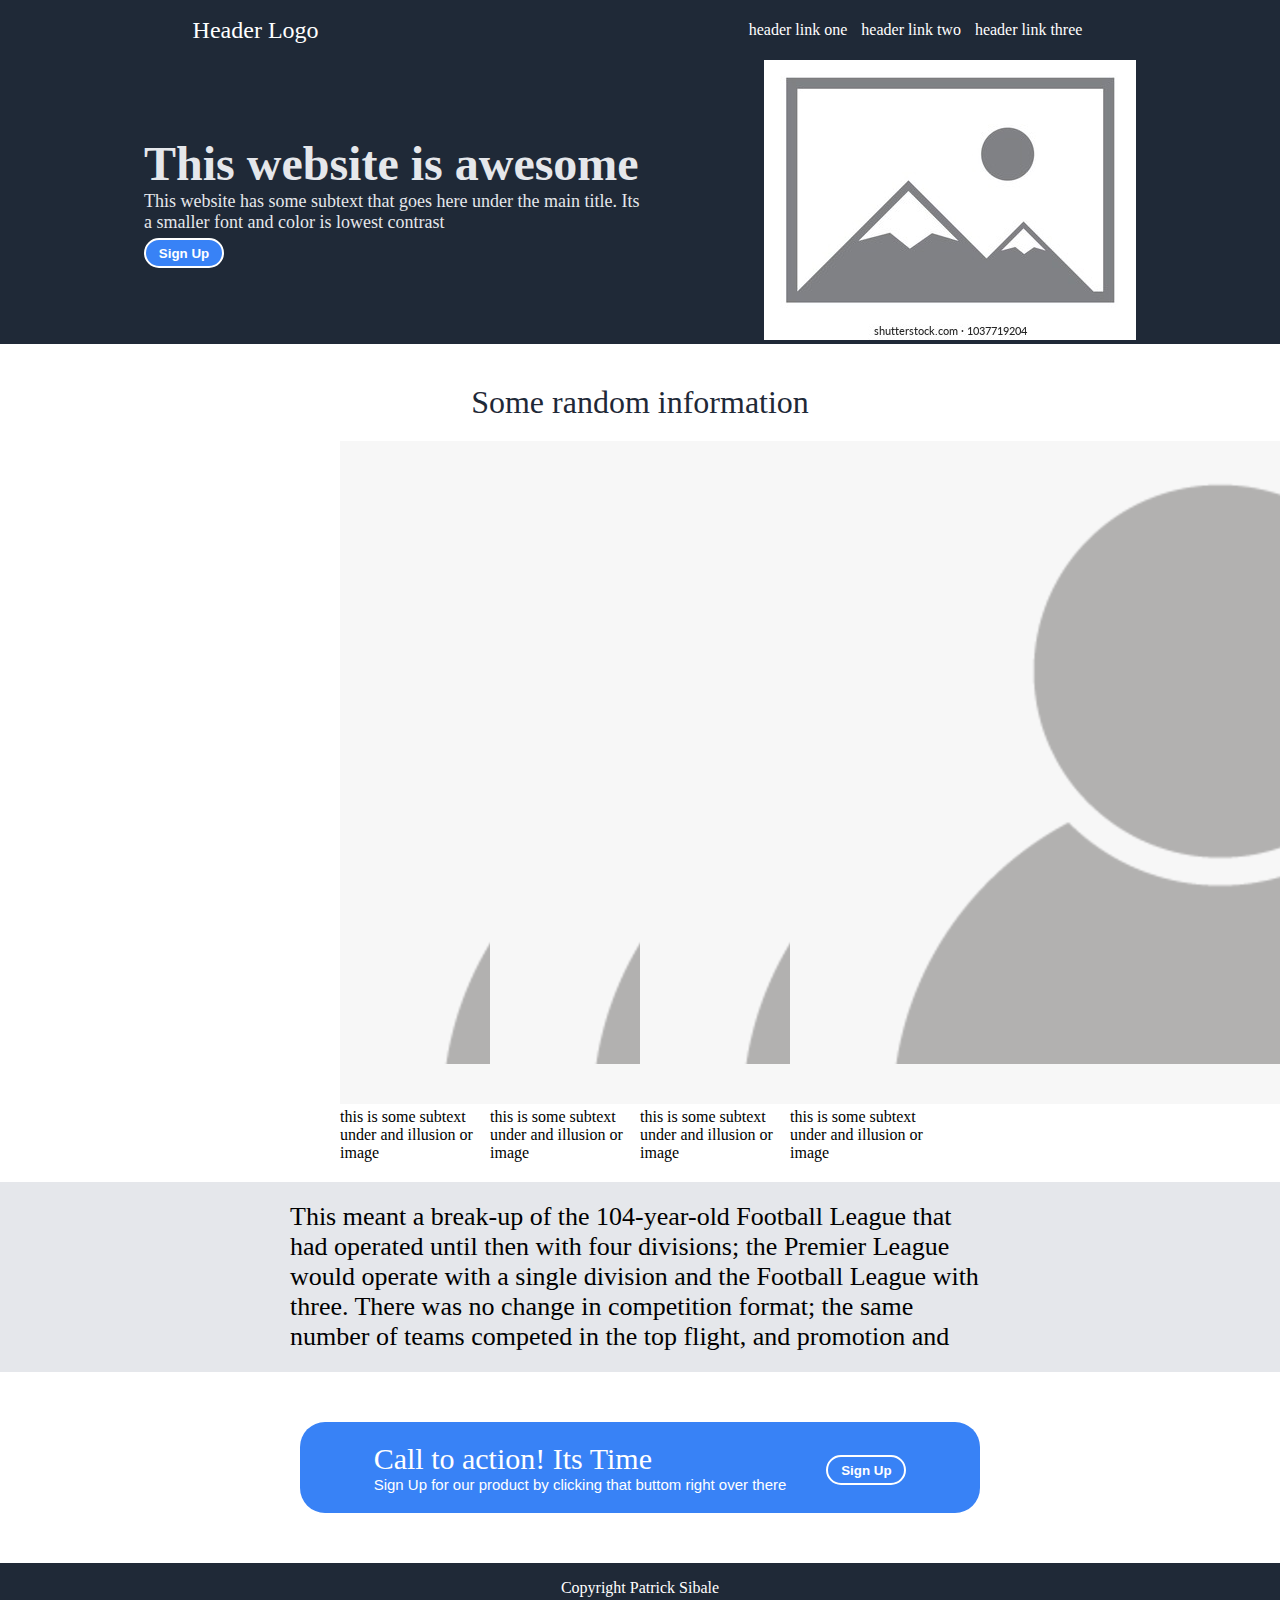
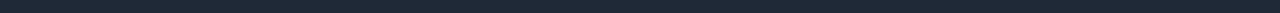
<file: Project_landing Page assignment/index.html>
<!DOCTYPE html>
<html lang="en">
<head>
  <meta charset="UTF-8">
  <meta http-equiv="X-UA-Compatible" content="IE=edge">
  <meta name="viewport" content="width=device-width, initial-scale=1.0">
  <title>Landing Page Assignment</title>
  <link rel="stylesheet" href="style.css">
</head>
<body>
  <div class="container">
    <div class="header">
        <div class="left">Header Logo</div>
        <div class="right">
            <div class="list">
                <ul>
                <li>header link one</li>
                <li>header link two</li>
                <li>header link three</li>
                </ul>
                
            </div>
        </div>
    </div>
    <div class="section1">
        <div class="desc">
            <div class="h5">This website is awesome</div>
            <div class="sub">This website has some subtext that goes here under the main title.
                Its a smaller font and color is lowest contrast
            </div>
            <button> Sign Up</button>
        </div>
        <div class="place">
            <img src="place.jpg" alt ="Place Holder Img">
        </div>
    </div>
    <div class="section2">
        <div class="info">
            Some random information
        </div>
        <div class="profiles">
            <div class="item">
                <img src ="pf.png">
                <div>this is some subtext under and illusion or image</div>
            </div>
            <div class="item">
                <img src ="pf.png">
                <div>this is some subtext under and illusion or image</div>
            </div>
            <div class="item">
                <img src ="pf.png">
                <div>this is some subtext under and illusion or image</div>
            </div>
            <div class="item">
                <img src ="pf.png">
                <div>this is some subtext under and illusion or image</div>
            </div>
        </div>

    </div>
    <div class="section3">
        <div class="quote">This meant a break-up of the 104-year-old Football
            League that had operated until 
            then with four divisions; the Premier League would operate with a single
            division and the Football League with three. There was no change in 
            competition format; the same number of teams competed in the top flight, 
            and promotion and</div>
    </div>
    <div class="section4">
        <div class="call">
            <div class="tx">Call to action! Its Time</div>
            <div class="te">Sign Up for our product by clicking that buttom right over there</div>
        </div>
        <div class="sign">
            <button>Sign Up</button>
        </div>
    </div>
    <div class="footer">
        <div>Copyright Patrick Sibale</div>
    </div>
  </div>
</body>
</html>
</file>
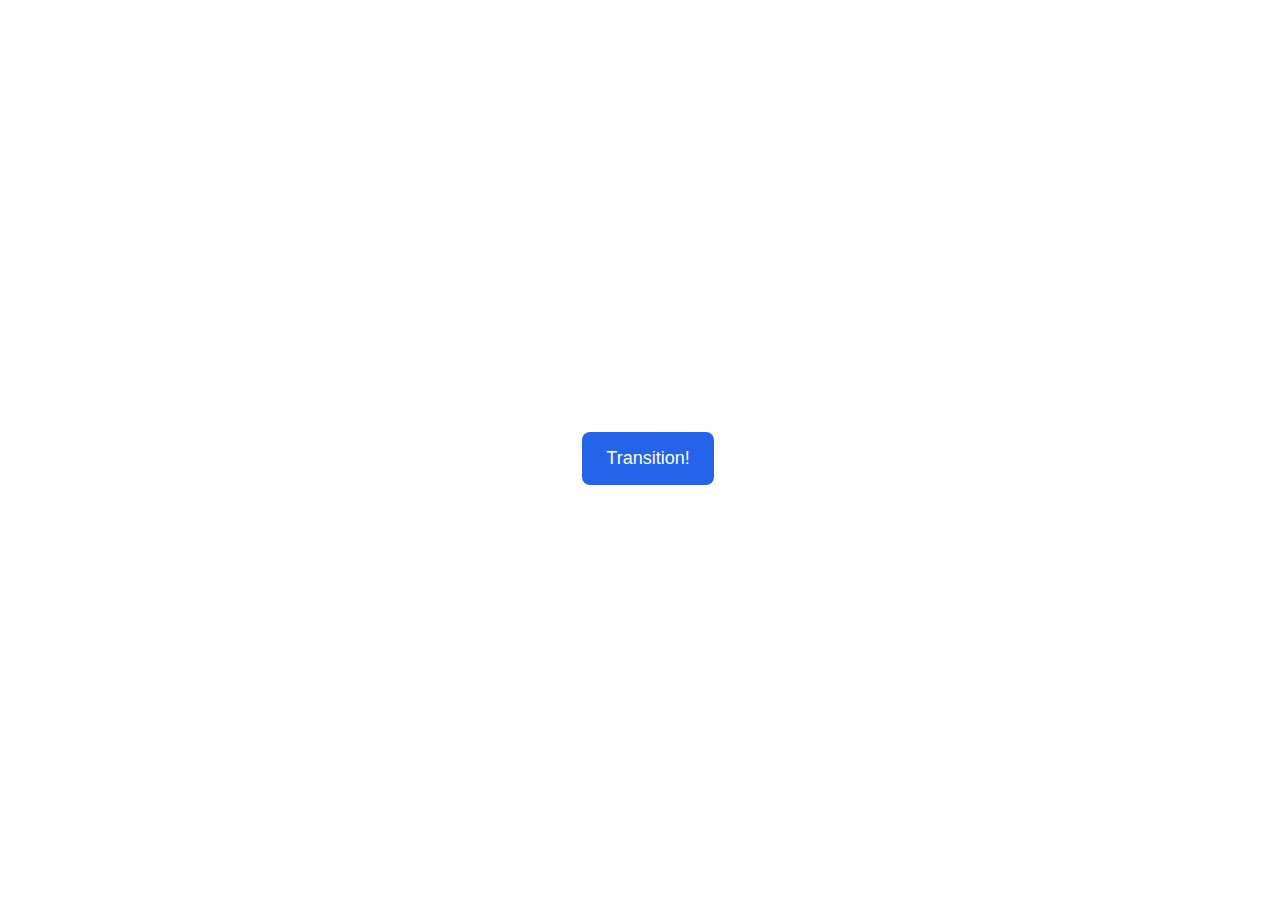
<file: css exercises/animation/01-button-hover/index.html>
<!DOCTYPE html>
<html lang="en">
  <head>
    <meta charset="UTF-8" />
    <meta http-equiv="X-UA-Compatible" content="IE=edge" />
    <meta name="viewport" content="width=device-width, initial-scale=1.0" />
    <title>Button Hover</title>
    <link rel="stylesheet" href="style.css" />
  </head>
  <body>
    <div id="transition-container">
      <button>Transition!</button>
    </div>
  </body>
</html>
</file>
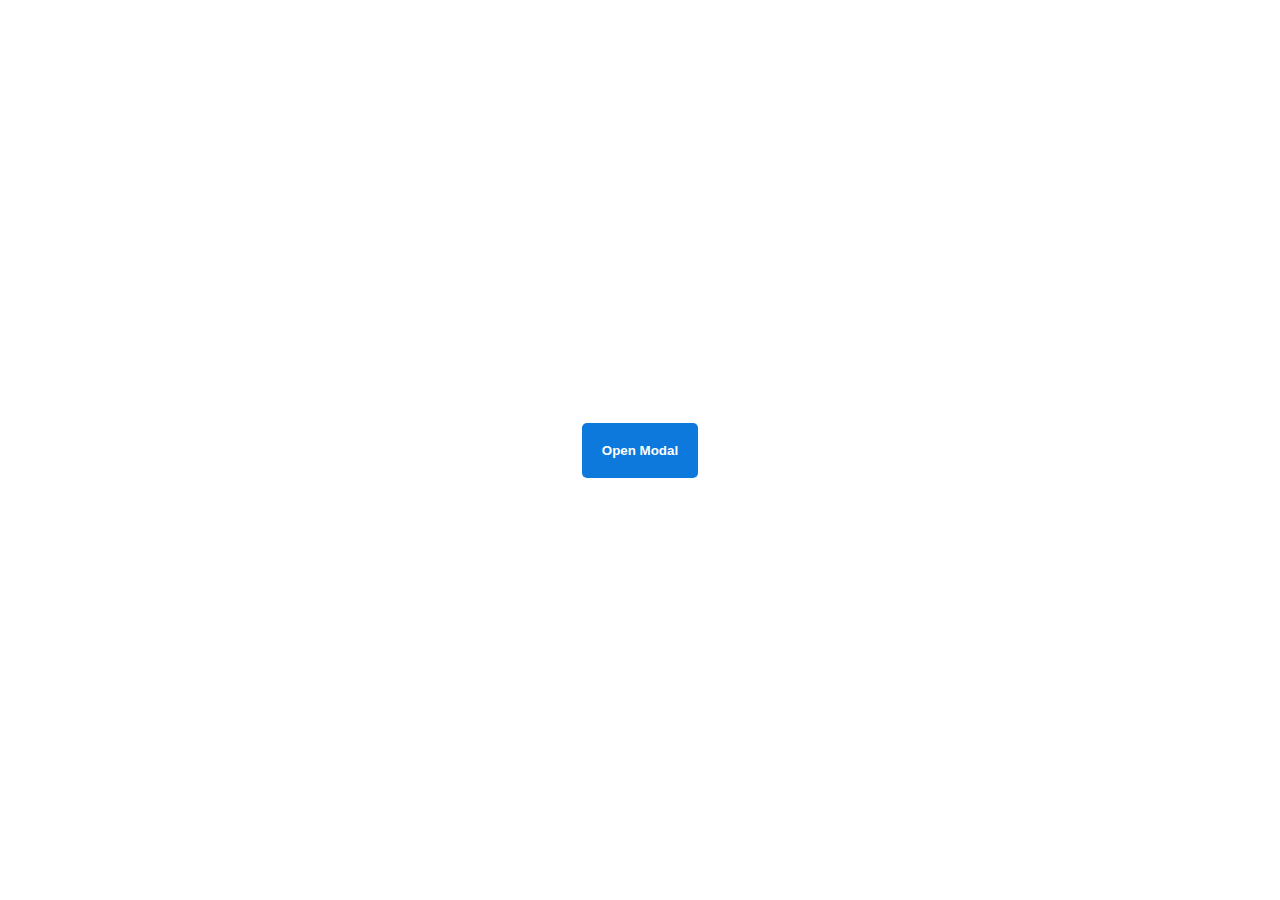
<file: css exercises/animation/02-pop-up/index.html>
<!DOCTYPE html>
<html lang="en">
  <head>
    <meta charset="UTF-8" />
    <meta http-equiv="X-UA-Compatible" content="IE=edge" />
    <meta name="viewport" content="width=device-width, initial-scale=1.0" />
    <title>Popup</title>
    <link rel="stylesheet" href="style.css" />
  </head>
  <body>
    <div class="backdrop"></div>
    <div class="popup-modal">
      <h1>Look at me!</h1>
      <p>I'm a pop up dialog!</p>
      <button id="close-modal">Close Modal</button>
    </div>
    <div class="button-container">
      <button id="trigger-modal">Open Modal</button>
    </div>
    <script src="script.js"></script>
  </body>
</html>
</file>
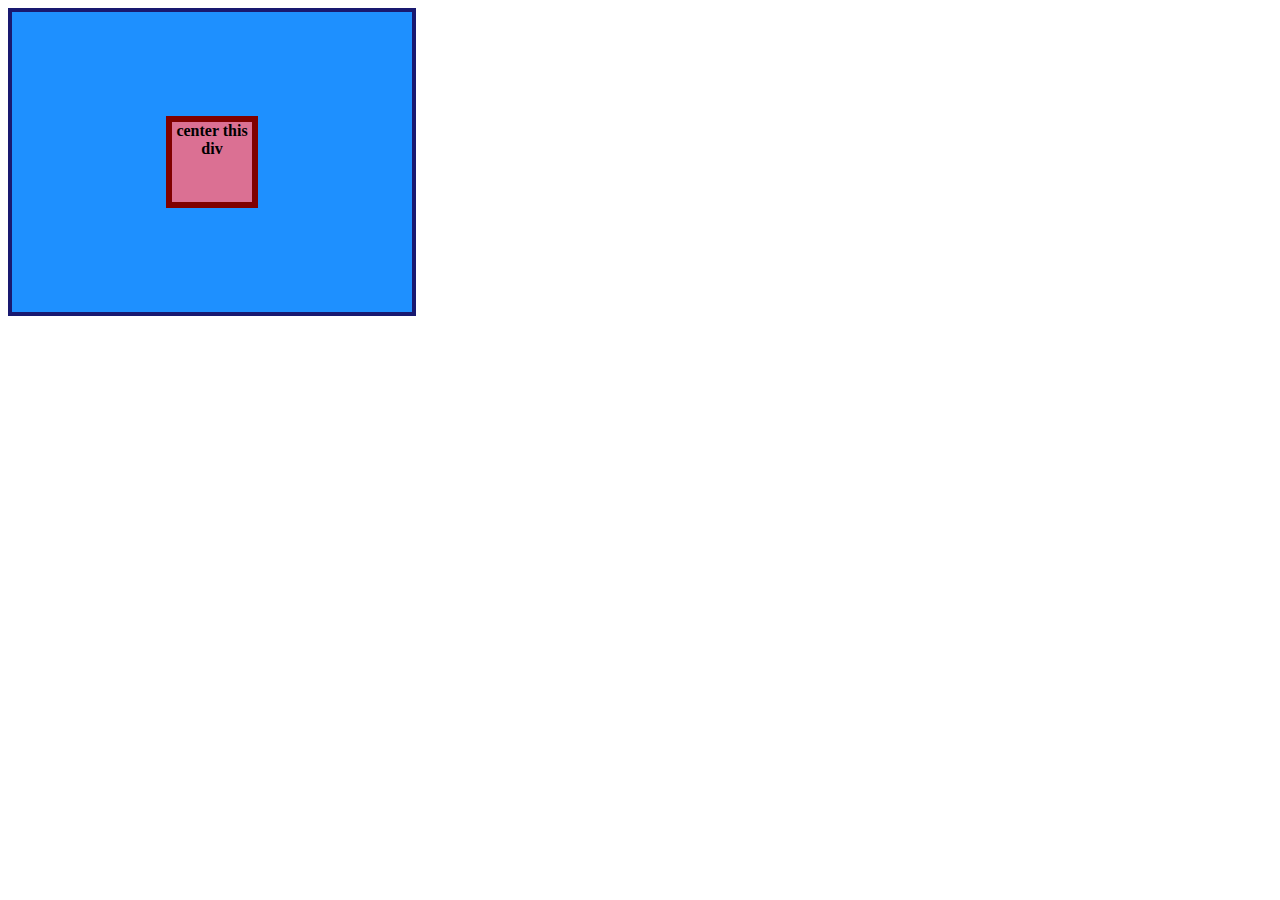
<file: css exercises/flex/01-flex-center/index.html>
<!DOCTYPE html>
<html lang="en">
<head>
  <meta charset="UTF-8">
  <meta http-equiv="X-UA-Compatible" content="IE=edge">
  <meta name="viewport" content="width=device-width, initial-scale=1.0">
  <title>CENTER THIS DIV</title>
  <link rel="stylesheet" href="style.css">
</head>
<body>
  <div class="container">
    <div class="box">center this div</div>
  </div>
</body>
</html>
</file>
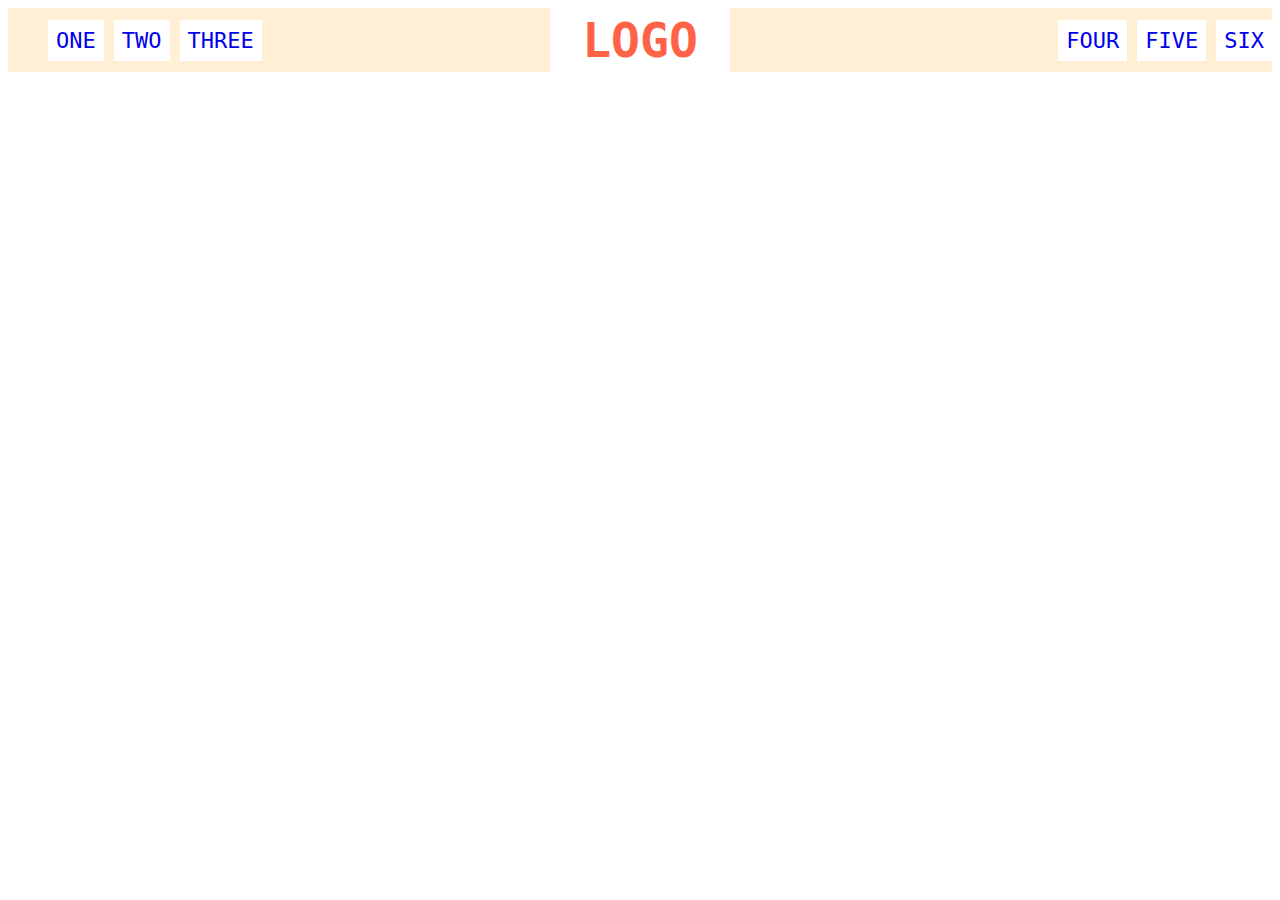
<file: css exercises/flex/02-flex-header/index.html>
<!DOCTYPE html>
<html lang="en">
<head>
  <meta charset="UTF-8">
  <meta http-equiv="X-UA-Compatible" content="IE=edge">
  <meta name="viewport" content="width=device-width, initial-scale=1.0">
  <title>Flex Header</title>
  <link rel="stylesheet" href="style.css">
</head>
<body>
  <div class="header">
    <div class="left-links">
      <ul>
        <li><a href="#">ONE</a></li>
        <li><a href="#">TWO</a></li>
        <li><a href="#">THREE</a></li>
      </ul>
    </div>
    <div class="logo">LOGO</div>
    <div class="right-links">
      <ul>
        <li><a href="#">FOUR</a></li>
        <li><a href="#">FIVE</a></li>
        <li><a href="#">SIX</a></li>
      </ul>
    </div>
  </div>
</body>
</html>
</file>
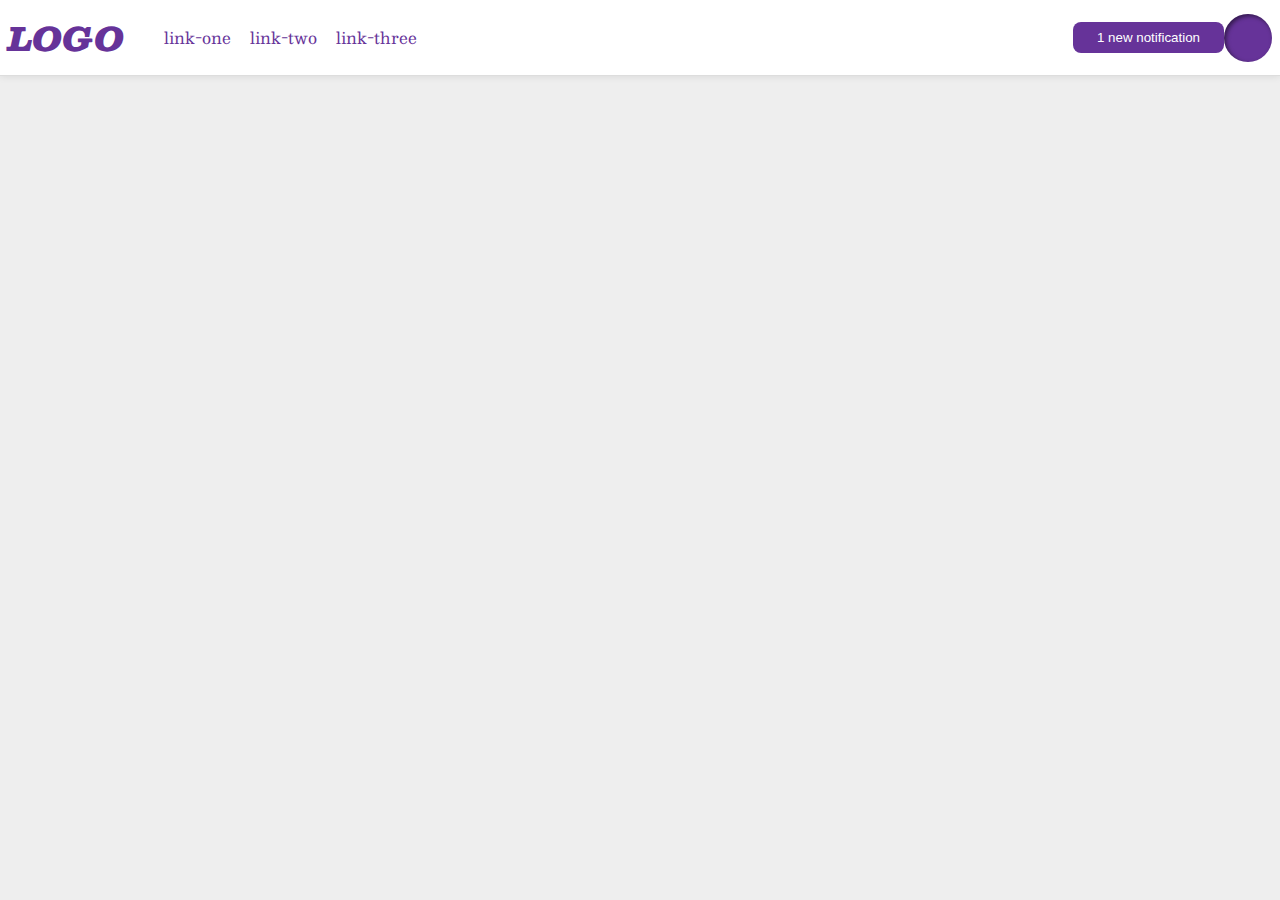
<file: css exercises/flex/03-flex-header-2/index.html>
<!DOCTYPE html>
<html lang="en">
<head>
  <meta charset="UTF-8">
  <meta http-equiv="X-UA-Compatible" content="IE=edge">
  <meta name="viewport" content="width=device-width, initial-scale=1.0">
  <title>Flex Header 2</title>
  <link rel="stylesheet" href="style.css">
</head>
<body>
  <div class="header">

    <div class="left">
      <div class="logo">
        LOGO
      </div>
      <ul class="links">
        <li><a href="google.com">link-one</a></li>
        <li><a href="google.com">link-two</a></li>
        <li><a href="google.com">link-three</a></li>
      </ul>

    </div>
    

    <div class="right">
      <button class="notifications ">
        1 new notification
      </button>
      <div class="profile-image "></div>

    </div>
    
  </div>
</body>
</html>
</file>
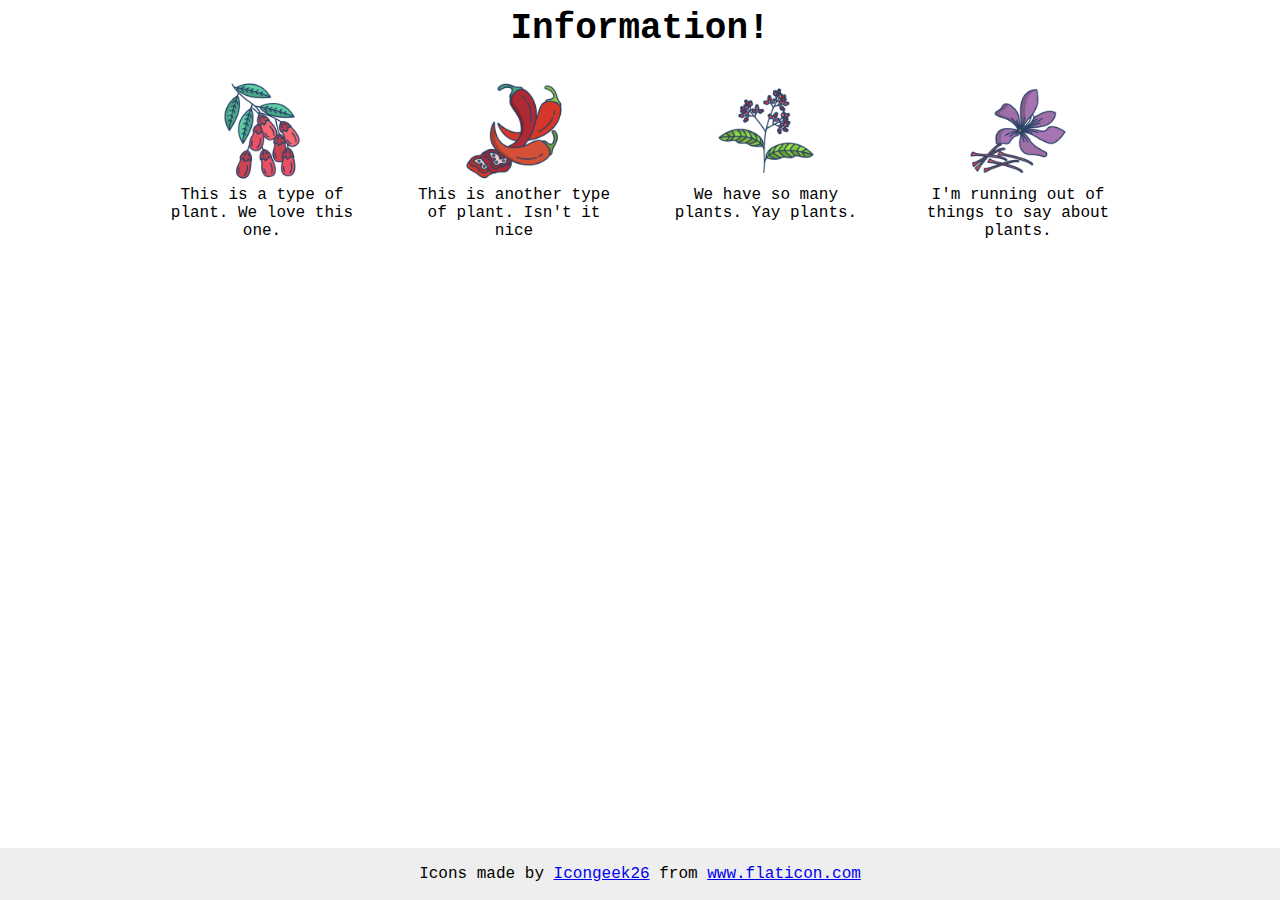
<file: css exercises/flex/04-flex-information/index.html>
<!DOCTYPE html>
<html lang="en">
<head>
  <meta charset="UTF-8">
  <meta http-equiv="X-UA-Compatible" content="IE=edge">
  <meta name="viewport" content="width=device-width, initial-scale=1.0">
  <title>Information</title>
  <link rel="stylesheet" href="style.css">
</head>
<body>
  <div class="title">Information!</div>

  <div class="whole">
  <div class="info">
    <img src="./images/barberry.png" alt="barberry">
  <div class="text">This is a type of plant. We love this one.</div>

  </div>
  <div class="info">
    <img src="./images/chilli.png" alt="chili">
  <div class="text">This is another type of plant. Isn't it nice</div>

  </div>
  <div class="info">
    <img src="./images/pepper.png" alt="pepper">
  <div class="text">We have so many plants. Yay plants.</div>

  </div>
  <div class="info">
    <img src="./images/saffron.png" alt="saffron">
  <div class="text">I'm running out of things to say about plants.</div>

  </div>
  
  
  
  

  </div>
  
  <!-- disregard this section, it's here to give attribution to the creator of these icons -->
  <div class="footer">
    <div>Icons made by <a href="https://www.flaticon.com/authors/icongeek26" title="Icongeek26">Icongeek26</a> from <a href="https://www.flaticon.com/" title="Flaticon">www.flaticon.com</a></div>
  </div>
</body>
</html>
</file>
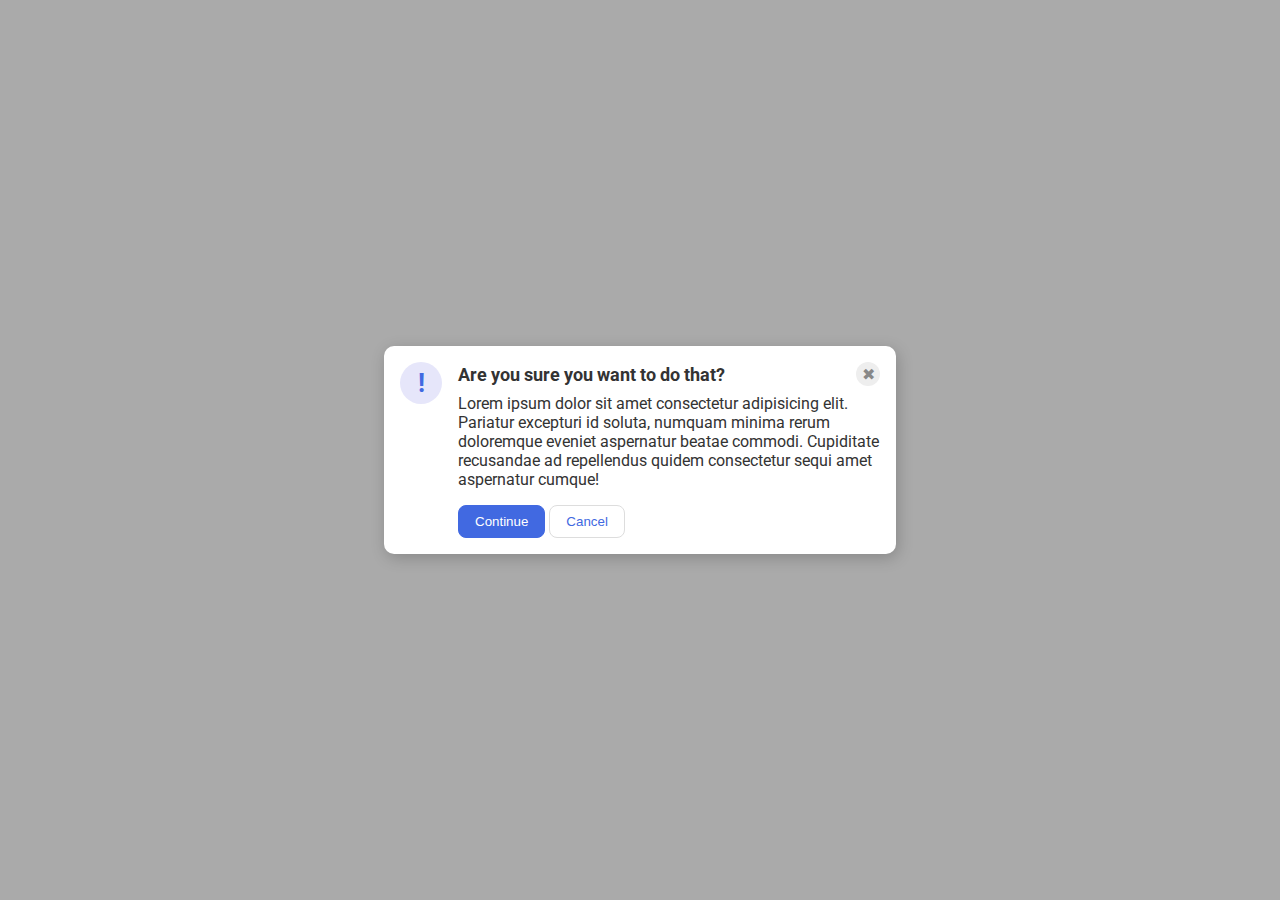
<file: css exercises/flex/05-flex-modal/index.html>
<!DOCTYPE html>
<html lang="en">
  <head>
    <meta charset="UTF-8" />
    <meta http-equiv="X-UA-Compatible" content="IE=edge" />
    <meta name="viewport" content="width=device-width, initial-scale=1.0" />
    <link rel="stylesheet" href="style.css" />
    <title>Modal</title>
  </head>
  <body>
    <div class="modal">
      <div class="icon">!</div>
      <div class="container">
        <div class="header">
          Are you sure you want to do that?
          <div class="close-button">✖</div>
        </div>
        <div class="text">
          Lorem ipsum dolor sit amet consectetur adipisicing elit. Pariatur
          excepturi id soluta, numquam minima rerum doloremque eveniet
          aspernatur beatae commodi. Cupiditate recusandae ad repellendus quidem
          consectetur sequi amet aspernatur cumque!
        </div>
        <button class="continue">Continue</button>
        <button class="cancel">Cancel</button>
      </div>
    </div>
  </body>
</html>
</file>
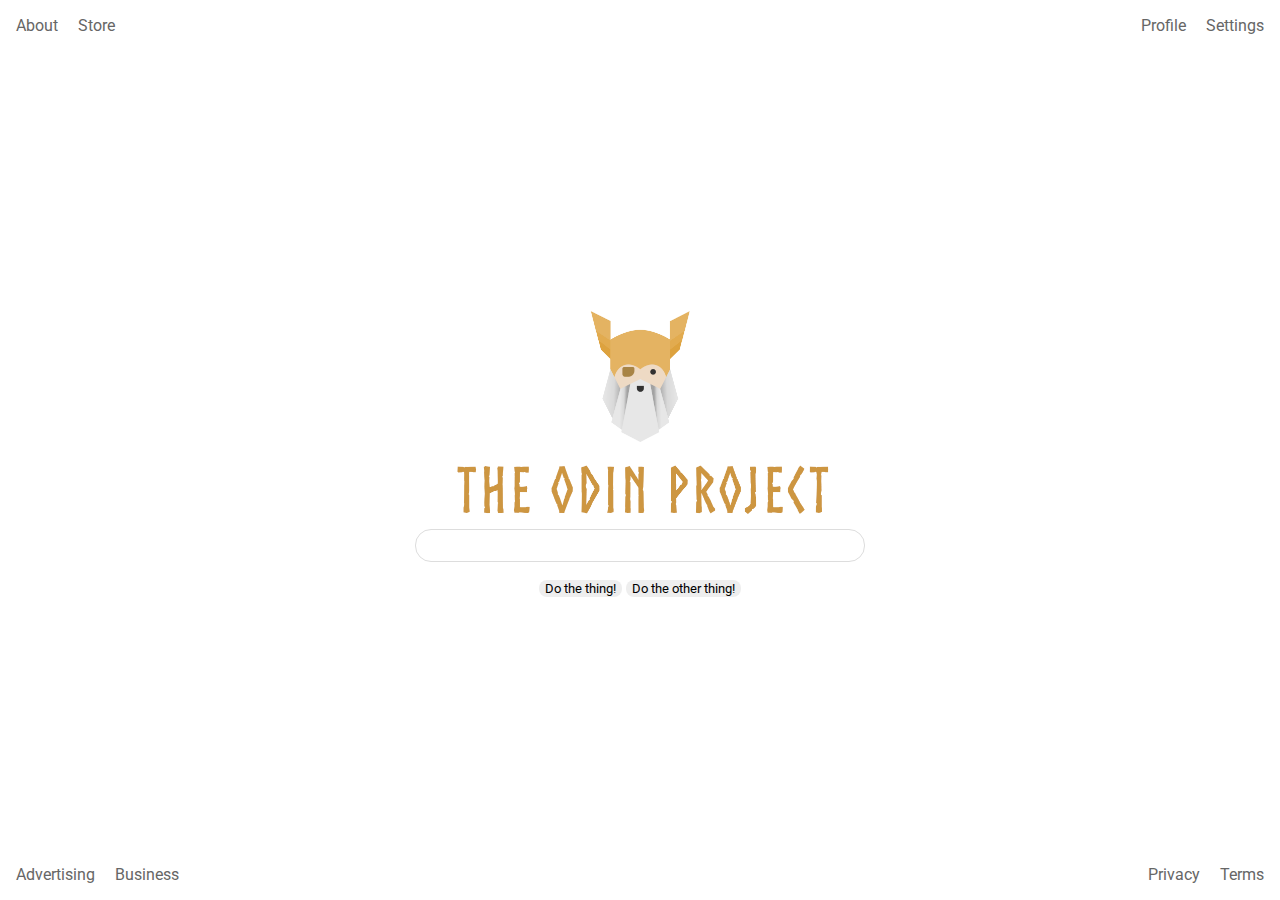
<file: css exercises/flex/06-flex-layout/index.html>
<!DOCTYPE html>
<html lang="en">
<head>
  <meta charset="UTF-8">
  <meta http-equiv="X-UA-Compatible" content="IE=edge">
  <meta name="viewport" content="width=device-width, initial-scale=1.0">
  <title>LAYOUT</title>
  <link rel="stylesheet" href="./style.css">
</head>
<body>
  <div class="header">
    <ul class="left-links">
      <li><a href="google.com">About</a></li>
      <li><a href="google.com">Store</a></li>
    </ul>
    <ul class="right-links">
      <li><a href="google.com">Profile</a></li>
      <li><a href="google.com">Settings</a></li>
    </ul>
  </div>
  <div class="content">
    <img src="./logo.png" alt="">
    <div class="input">
      <input type="text">
    </div>
    <div class="buttons">
      <button>Do the thing!</button>
      <button>Do the other thing!</button>
    </div>
  </div>
  <div class="footer">
    <ul class="left-links">
      <li><a href="google.com">Advertising</a></li>
      <li><a href="google.com">Business</a></li>
    </ul>
    <ul class="right-links">
      <li><a href="google.com">Privacy</a></li>
      <li><a href="google.com">Terms</a></li>
    </ul>
  </div>
</body>
</html>
</file>
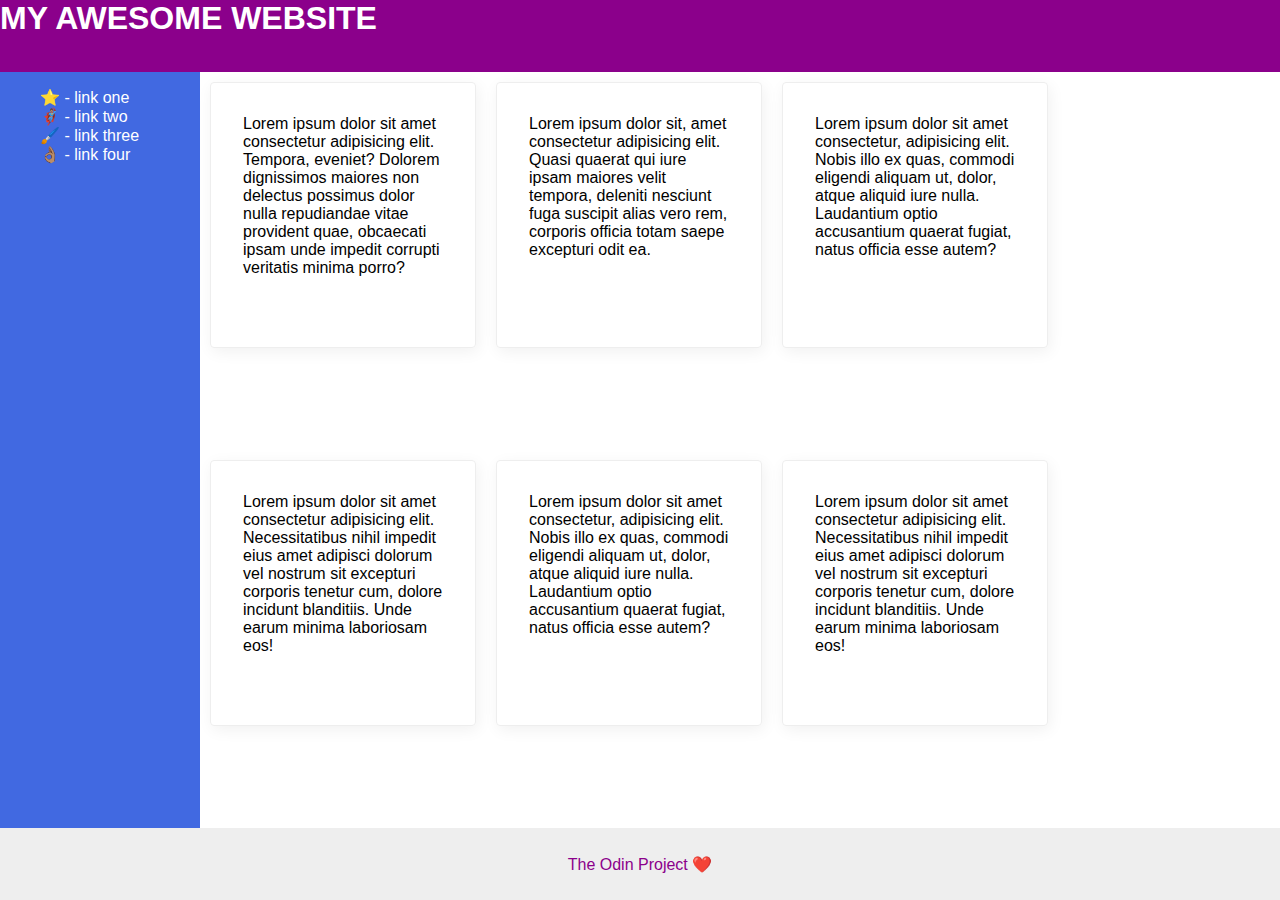
<file: css exercises/flex/07-flex-layout-2/index.html>
<!DOCTYPE html>
<html lang="en">
<head>
  <meta charset="UTF-8">
  <meta http-equiv="X-UA-Compatible" content="IE=edge">
  <meta name="viewport" content="width=device-width, initial-scale=1.0">
  <title>The Holy Grail</title>
  <link rel="stylesheet" href="style.css">
</head>
<body>
  <div class="header">
    MY AWESOME WEBSITE
  </div>
  <div class="big">

    <div class="sidebar">
      <ul>
        <li><a href="google.com">⭐ - link one</a></li>
        <li><a href="google.com">🦸🏽‍♂️ - link two</a></li>
        <li><a href="google.com">🖌️ - link three</a></li>
        <li><a href="google.com">👌🏽 - link four</a></li>
      </ul>
    </div>
  
    <div class="container">
      <div class="card">Lorem ipsum dolor sit amet consectetur adipisicing elit. Tempora, eveniet? Dolorem dignissimos maiores non delectus possimus dolor nulla repudiandae vitae provident quae, obcaecati ipsam unde impedit corrupti veritatis minima porro?</div>
      <div class="card">Lorem ipsum dolor sit, amet consectetur adipisicing elit. Quasi quaerat qui iure ipsam maiores velit tempora, deleniti nesciunt fuga suscipit alias vero rem, corporis officia totam saepe excepturi odit ea.</div>
      <div class="card">Lorem ipsum dolor sit amet consectetur, adipisicing elit. Nobis illo ex quas, commodi eligendi aliquam ut, dolor, atque aliquid iure nulla. Laudantium optio accusantium quaerat fugiat, natus officia esse autem?</div>
      <div class="card">Lorem ipsum dolor sit amet consectetur adipisicing elit. Necessitatibus nihil impedit eius amet adipisci dolorum vel nostrum sit excepturi corporis tenetur cum, dolore incidunt blanditiis. Unde earum minima laboriosam eos!</div>
      <div class="card">Lorem ipsum dolor sit amet consectetur, adipisicing elit. Nobis illo ex quas, commodi eligendi aliquam ut, dolor, atque aliquid iure nulla. Laudantium optio accusantium quaerat fugiat, natus officia esse autem?</div>
      <div class="card">Lorem ipsum dolor sit amet consectetur adipisicing elit. Necessitatibus nihil impedit eius amet adipisci dolorum vel nostrum sit excepturi corporis tenetur cum, dolore incidunt blanditiis. Unde earum minima laboriosam eos!</div>
      

  </div>
  
  </div>
  
  <div class="footer">
    The Odin Project ❤️
  </div>
</body>
</html>
</file>
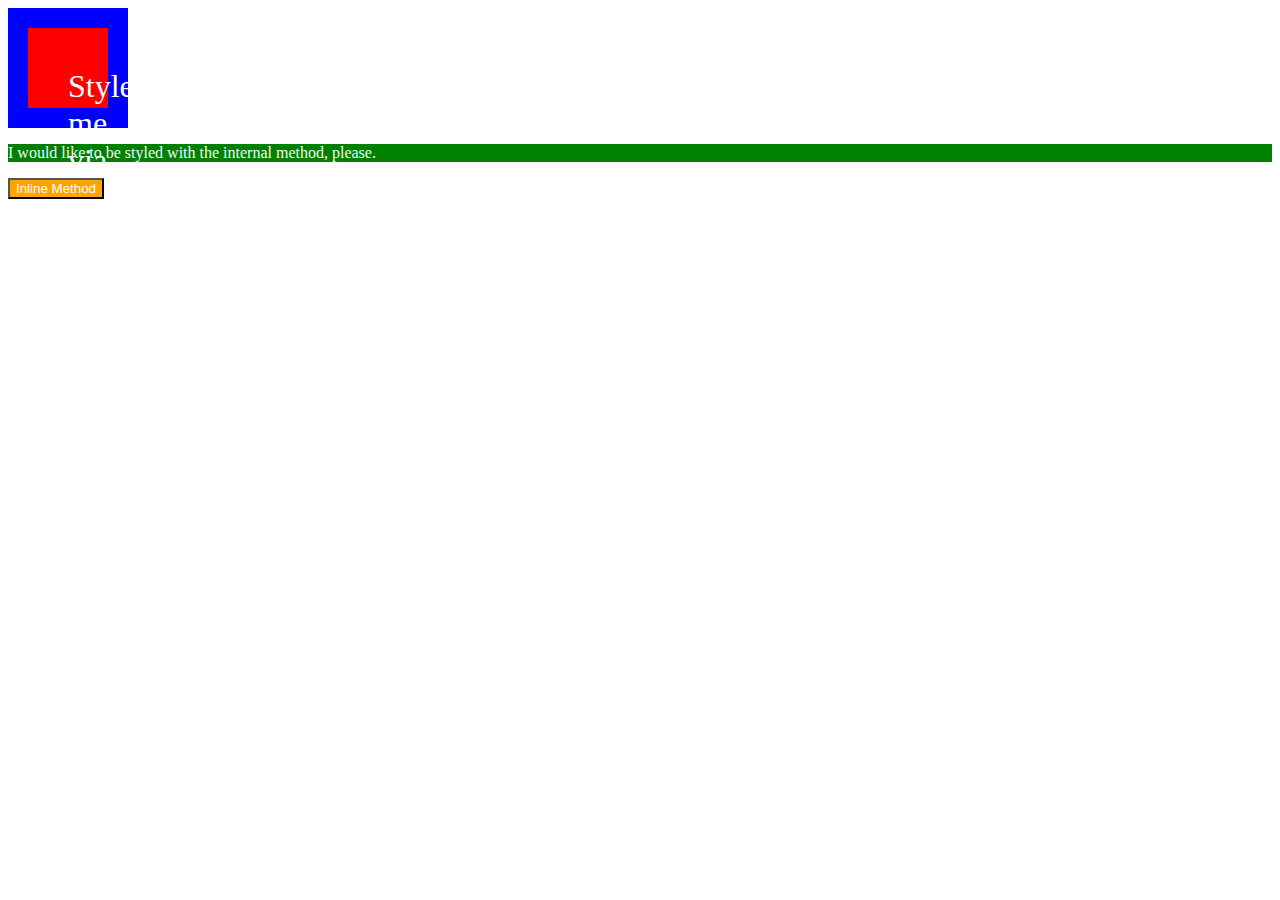
<file: css exercises/foundations/01-css-methods/index.html>
<!DOCTYPE html>
<html lang="en">
<head>
  <meta charset="UTF-8">
  <meta http-equiv="X-UA-Compatible" content="IE=edge">
  <meta name="viewport" content="width=device-width, initial-scale=1.0">
  <title>Methods for Adding CSS</title>
  <link rel="stylesheet" href="index.css">
</head>
<body>
  <div>Style me via the external method!</div>
  <p style="color: aliceblue; font-size: 18; background-color: green;">I would like to be styled with the internal method, please.</p>
  <button style="color: white; background-color: orange; font-size: 18;">Inline Method</button>
</body>
</html>
</file>
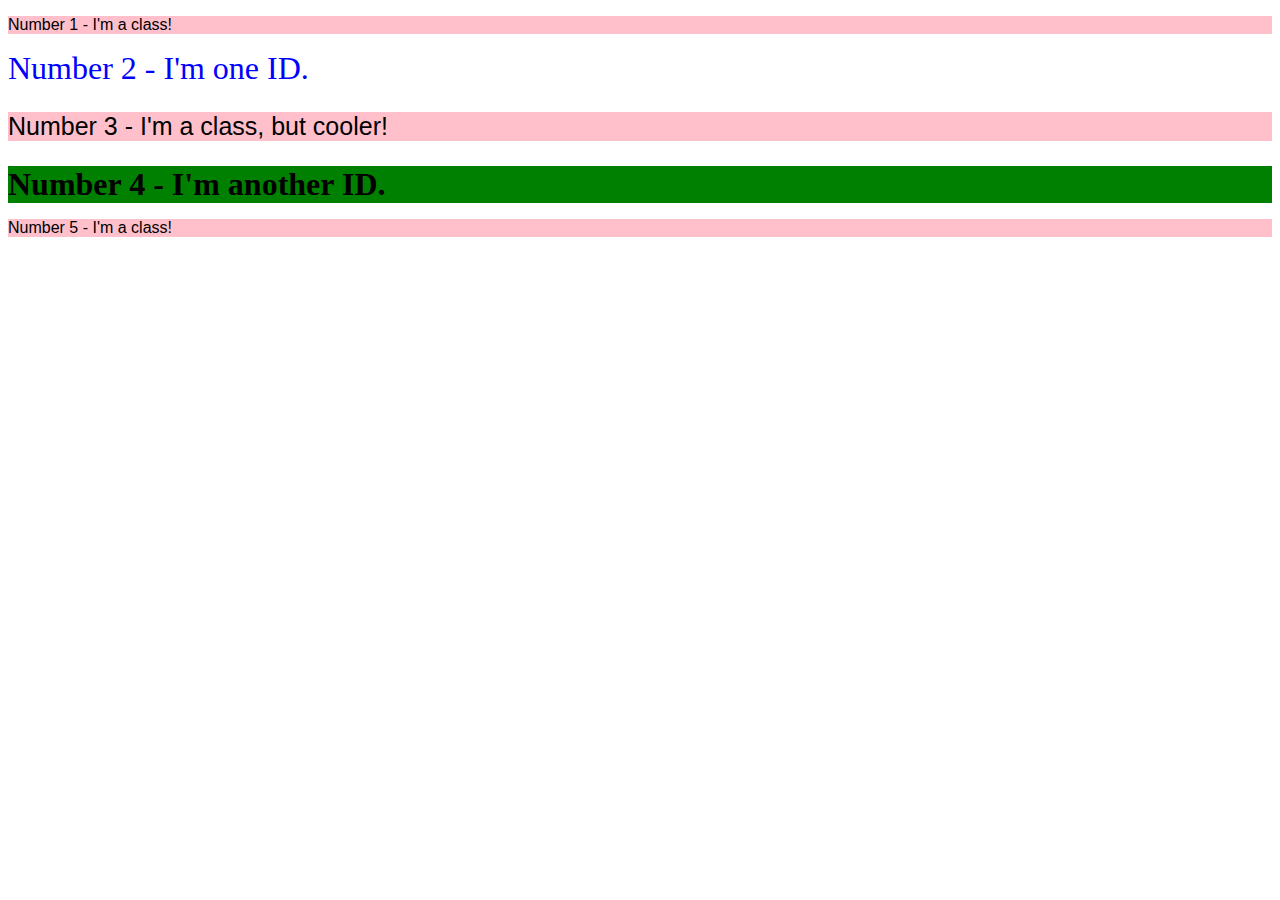
<file: css exercises/foundations/02-class-id-selectors/index.html>
<!DOCTYPE html>
<html lang="en">
<head>
  <meta charset="UTF-8">
  <meta http-equiv="X-UA-Compatible" content="IE=edge">
  <meta name="viewport" content="width=device-width, initial-scale=1.0">
  <title>Class and ID Selectors</title>
  <link rel="stylesheet" href="style.css">
</head>
<body>
  <p class="odd">Number 1 - I'm a class!</p>
  <div id="two"> Number 2 - I'm one ID.</div>
  <p class="odd oddly-cool">Number 3 - I'm a class, but cooler!</p>
  <div id="four">Number 4 - I'm another ID.</div>
  <p class="odd">Number 5 - I'm a class!</p>
</body>
</html>
</file>
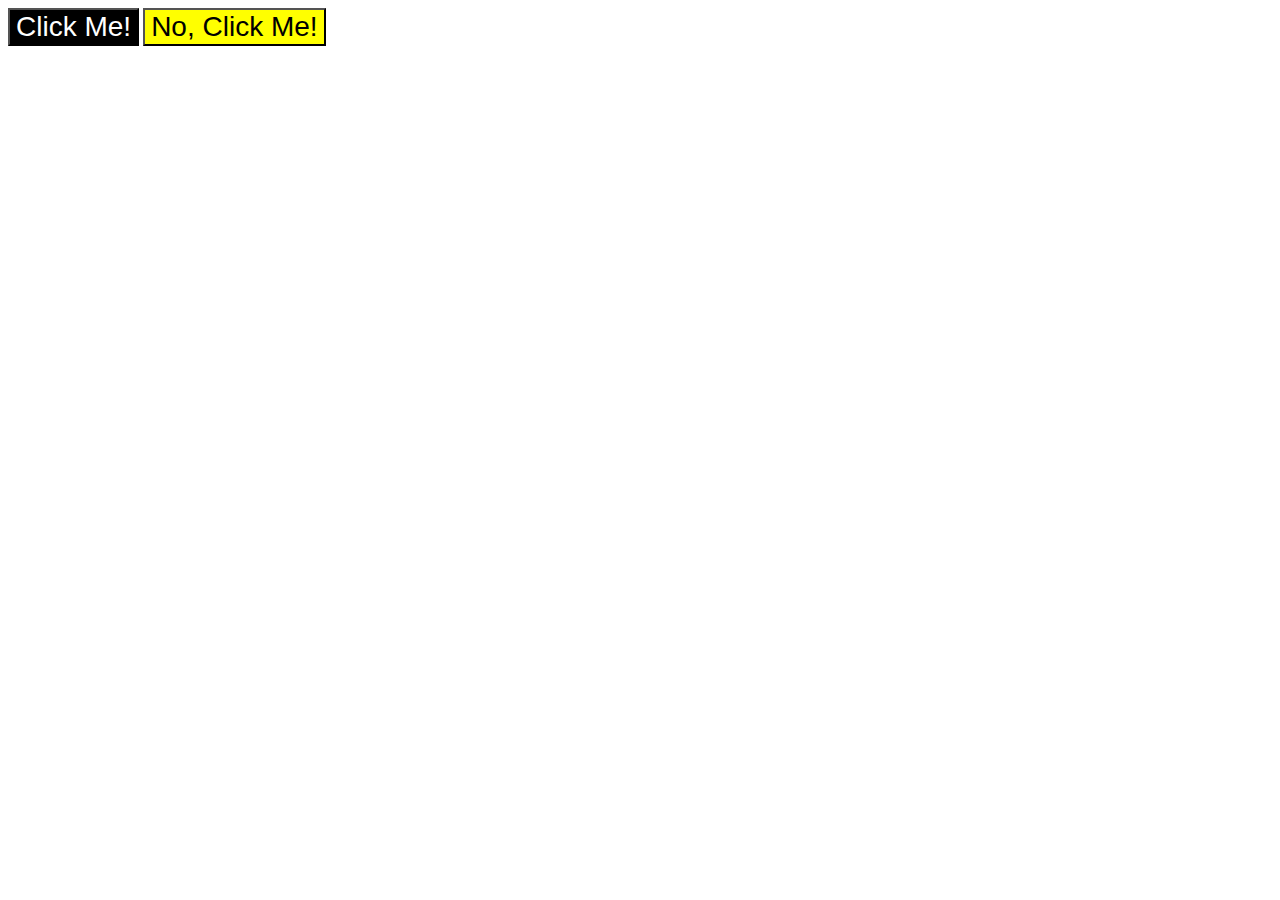
<file: css exercises/foundations/03-grouping-selectors/index.html>
<!DOCTYPE html>
<html lang="en">
<head>
  <meta charset="UTF-8">
  <meta http-equiv="X-UA-Compatible" content="IE=edge">
  <meta name="viewport" content="width=device-width, initial-scale=1.0">
  <title>Grouping Selectors</title>
  <link rel="stylesheet" href="style.css">
</head>
<body>
  <button class="bu first">Click Me!</button>
  <button class="bu second">No, Click Me!</button>
</body>
</html>
</file>
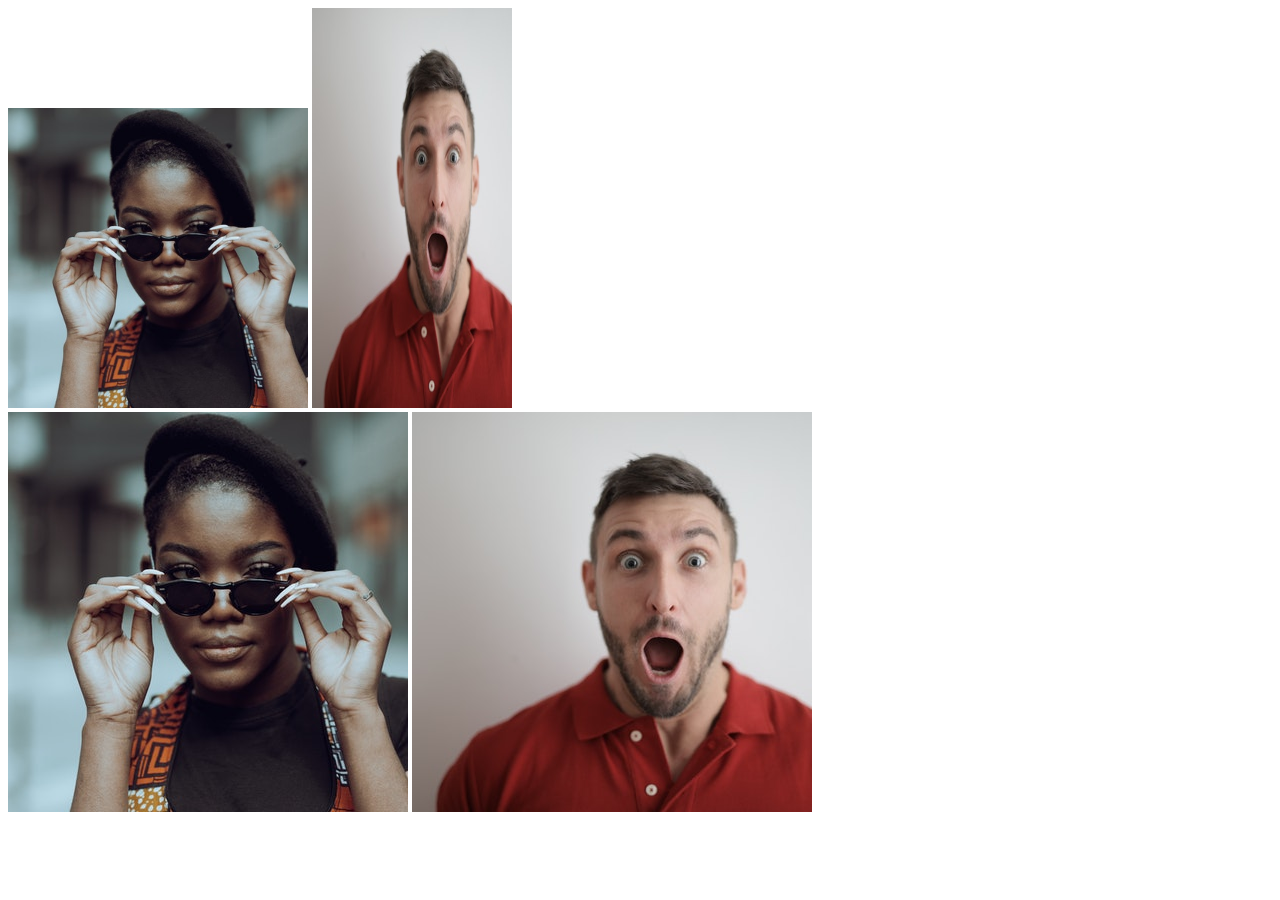
<file: css exercises/foundations/04-chaining-selectors/index.html>
<!DOCTYPE html>
<html lang="en">
<head>
  <meta charset="UTF-8">
  <meta http-equiv="X-UA-Compatible" content="IE=edge">
  <meta name="viewport" content="width=device-width, initial-scale=1.0">
  <title>Chaining Selectors</title>
  <link rel="stylesheet" href="style.css">
</head>
<body>
  <!-- Use the classes BELOW this line -->
  <div>
    <img class="avatar proportioned" src="./pexels-katho-mutodo-8434791.jpg" alt="">
    <img class="avatar distorted" src="./pexels-andrea-piacquadio-3777931.jpg" alt="">
  </div>
  <!-- Use the classes ABOVE this line -->
  <div>
    <img class="original proportioned" src="./pexels-katho-mutodo-8434791.jpg" alt="">
    <img class="original distorted" src="./pexels-andrea-piacquadio-3777931.jpg" alt="">
  </div>
</body>
</html>
</file>
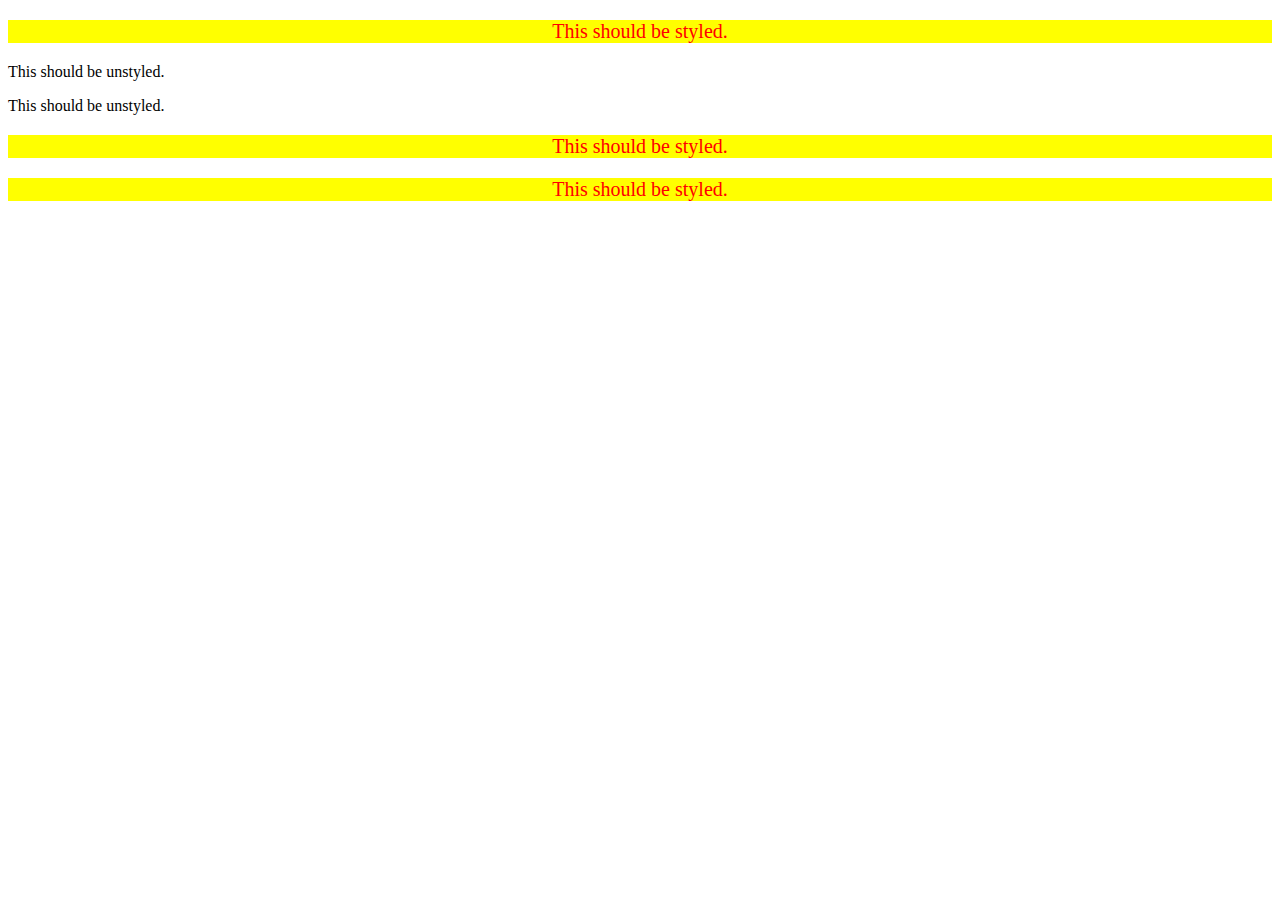
<file: css exercises/foundations/05-descendant-combinator/index.html>
<!DOCTYPE html>
<html lang="en">
<head>
  <meta charset="UTF-8">
  <meta http-equiv="X-UA-Compatible" content="IE=edge">
  <meta name="viewport" content="width=device-width, initial-scale=1.0">
  <title>Descendant Combinator</title>
  <link rel="stylesheet" href="style.css">
</head>
<body>
  <div class="container">
    <p class="text">This should be styled.</p>
  </div>
  <p class="text">This should be unstyled.</p>
  <p class="text">This should be unstyled.</p>
  <div class="container">
    <p class="text">This should be styled.</p>
    <p class="text">This should be styled.</p>
  </div>
</body>
</html>
</file>
<file: Project_landing Page assignment/style.css>
.container{
    display: flex;
    flex-direction: column;
}
html, body {
    margin: 0;
    padding: 0;
  }
.header{
    display: flex;
    justify-content: space-around;
    align-items: center;
    /* margin: 15px; */
    background-color: #1F2937;
    color: white;

}
.left{
    font-size: 24px;
    font-weight: 200;
}
.h5{
    font-size: 48px;
    font-weight: bold;
    color: #E5E7EB;
}
.sub{
    font-size: 18px;
    color: #E5E7EB;
}
li{
    display: inline-block;
    list-style-type: none;
    vertical-align: middle;
    padding: 5px;
}
.desc {
    max-width: 500px;
}
.quote{
    max-width: 700px;
}
.right{
    display: flex;
    
}
.info{
    display: flex;
    justify-content: center;
    margin: 20px;
    color: #1F2937;
    font-size: 32px;
    font-weight: 500;

}
.section1{
    display: flex;
    justify-content: center;
    align-items: center;
    margin-bottom: 20px;
    gap: 120px;
    background-color: #1F2937;
}
.section2{
    display: flex;
    flex-direction: column;
    margin-bottom: 20px;

}
.section3{
    display: flex;
    justify-content: center;
    height: auto;
    align-items: center;
    /* margin: 50px; */
    background-color: #E5E7EB;
    font-size: 26px;
    padding: 20px;
}
.section4{
    display: flex;
    justify-content: center;
    background-color: #3882F6;
    margin: 50px 300px 50px 300px;
    border: white;
    border-radius: 25px;
}
.call{
    padding: 20px;
    
}
.sign{
    display: flex;
    align-items: center;
    padding: 20px;
}
button{
    background-color: #3882F6;
    border: white;
    border-radius: 25px;
    border: 2px solid white;
    height: 30px;
    width: 80px;
    color: white;
    margin-top: 5px;
    font-weight: 600;
    
}
.tx{
    font-size:30px ;
    color: white;
    font-weight: 500;
}
.te{
    color: white;
    font-size: 15px;
    font-family: Arial, Helvetica, sans-serif;
}

.profiles{
    display: flex;
    justify-content:center;
    align-items: center;

}
.item.img{
    width:100px;
    height:100px;
    
}
.item{
    max-width: 150px;
    justify-content: center;
    align-items: center;
}
.footer{
    display: flex;
    justify-content: center;
    color: white;
    height: 50px;
    align-items: center;
    background-color: #1F2937;
}
</file>
<file: css exercises/animation/01-button-hover/style.css>
#transition-container {
  width: 100vw;
  height: 100vh;
  display: flex;
  flex-direction: column;
  justify-content: center;
  align-items: center;
  font-family: Arial, sans-serif;
}

button {
  border-radius: 8px;
  border: none;
  background-color: #2563eb;
  color: white;
  font-size: 18px;
  padding: 16px 24px;
  text-align: center;
}
</file>
<file: css exercises/animation/02-pop-up/style.css>
* {
  padding: 0;
  margin: 0;
}

body {
  overflow: hidden;
}

.button-container {
  width: 100vw;
  height: 100vh;
  background-color: #ffffff;
  opacity: 100%;
  display: flex;
  align-items: center;
  justify-content: center;
}

button {
  padding: 20px;
  color: #ffffff;
  background-color: #0e79dd;
  border: none;
  border-radius: 5px;
  font-weight: 600;
}

.popup-modal {
  padding: 32px 64px;
  background-color: white;
  border: 1px solid black;
  border-radius: 10px;
  position: fixed;
  top: 50%;
  left: 50%;
  transform-origin: center;
  transform: translate(-50%, -50%);
  pointer-events: none;
  opacity: 0%;
  text-align: center;
}
.popup-modal p {
  margin-bottom: 24px
}

.backdrop {
  pointer-events: none;
  position: fixed;
  inset: 0;
  background: #000;
  opacity: 0%;
}

.popup-modal.show {
  opacity: 100%;
  pointer-events: all;
}

.backdrop.show {
  opacity: 30%;
}
</file>
<file: css exercises/flex/01-flex-center/style.css>
.container {
  display: flex;
  background: dodgerblue;
  border: 4px solid midnightblue;
  width: 400px;
  height: 300px;
  justify-content: center;
  align-items: center;
}

.box {
  background: palevioletred;
  font-weight: bold;
  text-align: center;
  border: 6px solid maroon;
  width: 80px;
  height: 80px;
}
</file>
<file: css exercises/flex/02-flex-header/style.css>
.header  {
  display: flex;
  font-family: monospace;
  background: papayawhip;
  justify-content: space-between;
  align-items: center;
  
}

.logo {
  display: flex;
  font-size: 48px;
  font-weight: 900;
  color: tomato;
  background: white;
  padding: 4px 32px;
  justify-content: center;
  align-items: center;
}

ul {
  /* this removes the dots on the list items*/
  list-style-type: none;
  display: flex;
  margin: 0px;
  gap: 10px;
  
}

a {
  font-size: 22px;
  background: white;
  padding: 8px;
  /* this removes the line under the links */
  text-decoration: none;
}
</file>
<file: css exercises/flex/03-flex-header-2/style.css>
/* this is some magical font-importing.  
you'll learn about it later. */
@import url('https://fonts.googleapis.com/css2?family=Besley:ital,wght@0,400;1,900&display=swap');

body {
  margin: 0;
  background: #eee;
  font-family: Besley, serif;
}

.header {
  display: flex;
  background: white;
  border-bottom: 1px solid #ddd;
  box-shadow: 0 0 8px rgba(0,0,0,.1);
  padding: 8px;
  justify-content: space-between;
}
.right, .left{
  display: flex;
  /* padding: 0;
  margin: 0; */
  align-items: center;
}
.profile-image {
  background: rebeccapurple;
  box-shadow: inset 2px 2px 4px rgba(0,0,0,.5);
  border-radius: 50%;
  width: 48px;
  height:  48px;
  gap: 9px;
}

.logo {
  color: rebeccapurple;
  font-size: 32px;
  font-weight: 900;
  font-style: italic;
}

button {
  border: none;
  border-radius: 8px;
  background: rebeccapurple;
  color: white;
  padding: 8px 24px;
}

a {
  /* this removes the line under our links */
  text-decoration: none;
  color: rebeccapurple;
}

ul {
  display: flex;
  gap: 19px;
  list-style-type: none;
}
</file>
<file: css exercises/flex/04-flex-information/style.css>
body {
  font-family: 'Courier New', Courier, monospace;
  text-align: center;
}

img {
  width: 100px;
  height: 100px;
}

.title {
  font-size: 36px;
  font-weight: 900;
  margin-bottom: 32px;
}

/* do not edit this footer */
.footer {
  position: fixed;
  bottom: 0;
  left: 0;
  right: 0;
  height: 52px;
  display: flex;
  align-items: center;
  justify-content: center;
  background: #eee;
}

.whole{
  display: flex;
  justify-content: center;
  
  
}
div{
  gap: 52px;
}
div.text{
  text-align: center;
}
.info {
  max-width: 200px;
}
</file>
<file: css exercises/flex/05-flex-modal/style.css>
@import url('https://fonts.googleapis.com/css2?family=Roboto:wght@400;700&display=swap');

html, body {
  height: 100%;
}

body {
  font-family: Roboto, sans-serif;
  margin: 0;
  background: #aaa;
  color: #333;
  /* I'll give you this one for free */
  display: flex;
  align-items: center;
  justify-content: center;
}

.modal {
  background: white;
  width: 480px;
  border-radius: 10px;
  box-shadow: 2px 4px 16px rgba(0,0,0,.2);

  display: flex;
  gap: 16px;
  padding: 16px;
}

.icon {
  flex-shrink: 0;

  color: royalblue;
  font-size: 26px;
  font-weight: 700;
  background: lavender;
  width: 42px;
  height: 42px;
  border-radius: 50%;
  display: flex;
  align-items: center;
  justify-content: center;
}
.header {
  display: flex;
  align-items: center;
  justify-content: space-between;
  font-size: 18px;
  font-weight: 700;
  margin-bottom: 8px;
}
.text {
  margin-bottom: 16px;
}
.close-button {
  background: #eee;
  border-radius: 50%;
  color: #888;
  font-weight: 400;
  font-size: 16px;
  height: 24px;
  width: 24px;
  display: flex;
  align-items: center;
  justify-content: center;
}

button {
  padding: 8px 16px;
  border-radius: 8px;
}

button.continue {
  background: royalblue;
  border: 1px solid royalblue;
  color: white;
}

button.cancel {
  background: white;
  border: 1px solid #ddd;
  color: royalblue;
}
</file>
<file: css exercises/flex/06-flex-layout/style.css>
@import url('https://fonts.googleapis.com/css2?family=Roboto:wght@400;700&display=swap');
.header{
  display: flex;
  justify-content: space-between;
  padding: 16px;
}
.footer{
  display: flex;
  justify-content: space-between;
  padding: 16px;
  
  
}
body {
  height: 100vh;
  margin: 0;
  overflow: hidden;
  font-family: Roboto, sans-serif;
  display: flex;
  flex-direction: column;
}

img {
  width: 600px;
}
ul{
  display: flex;
  justify-content: space-between  ;
  gap: 20px;
  list-style-type: none;
  margin: 0;
  padding: 0;
  
}
a{
  color: #666;
  text-decoration: none;
}
button {
  font-family: Roboto, sans-serif;
  border: none;
  border-radius: 8px;
  background: #eee;
}
.content{
  display: flex;
  flex-direction: column;
  justify-content: center;
  flex: 1;
  align-items:center ;
}

input {
  border: 1px solid #ddd;
  border-radius: 16px;
  padding: 8px 24px;
  width: 400px;
  margin-bottom: 16px;
}
</file>
<file: css exercises/flex/07-flex-layout-2/style.css>
body {
  font-family: -apple-system, BlinkMacSystemFont, 'Segoe UI', Roboto, Oxygen, Ubuntu, Cantarell, 'Open Sans', 'Helvetica Neue', sans-serif;
  margin: 0;
  min-height: 100vh;
}

.header {
  display: flex;
  height: 72px;
  background: darkmagenta;
  color: white;
  font-size: 32px;
  font-weight: 900;
}
.big{
  display: flex;
  justify-content: space-between;
  flex: 1;
}
.container{
  display: flex;
  flex-direction: row;
  flex-wrap: wrap;
  flex: 1;
}
body{
  display: flex;
  flex-direction: column;
}
.footer {
  display: flex;
  justify-content: center;
  align-items: center;
  height: 72px;
  background: #eee;
  color: darkmagenta;
}
a{
  text-decoration: none;
  color: white;
}
li{
  list-style-type: none;
}
.sidebar {
  display: flex;
  flex-direction: column;
  width: 200px;
  background: royalblue;
}

.card {
  border: 1px solid #eee;
  box-shadow: 2px 4px 16px rgba(0,0,0,.06);
  border-radius: 4px;
  padding: 32px;
  margin: 10px;
  height: 200px;
  width: 200px;
  
}
</file>
<file: css exercises/foundations/01-css-methods/index.css>
div{
    color: white;
    background-color: red;
    font-size: 32px;
    text-decoration: solid;
    padding: 40px;
    border: 20px solid blue;
    height: 100px;
    width: 100px;
    box-sizing: border-box;
}
</file>
<file: css exercises/foundations/02-class-id-selectors/style.css>
.odd{
    font-family:Verdana, Geneva, Tahoma, sans-serif ;
    background-color: pink;
}
.oddly-cool{
    font-size: 25px;
}
#two{
    font-size: 32px;
    color: blue;
}
#four{
    font-size: 32px;
    font-weight:bold;
    background-color: green;
}
</file>
<file: css exercises/foundations/03-grouping-selectors/style.css>
.bu{
    font-size: 28px;
    font-family: Arial, Helvetica, sans-serif;
}
.first{
    background-color: black;
    color: white;
}
.second{
    background-color: yellow;
    
}
</file>
<file: css exercises/foundations/04-chaining-selectors/style.css>
.avatar.proportioned{
    width: 300px;
    height: auto;
}
.avatar.distorted{
    width: 200px;
    height: 400px;
}
</file>
<file: css exercises/foundations/05-descendant-combinator/style.css>
.container .text{
    font-size: 20px;
    background-color: yellow;
    color: red;
    text-align: center;
}
</file>
